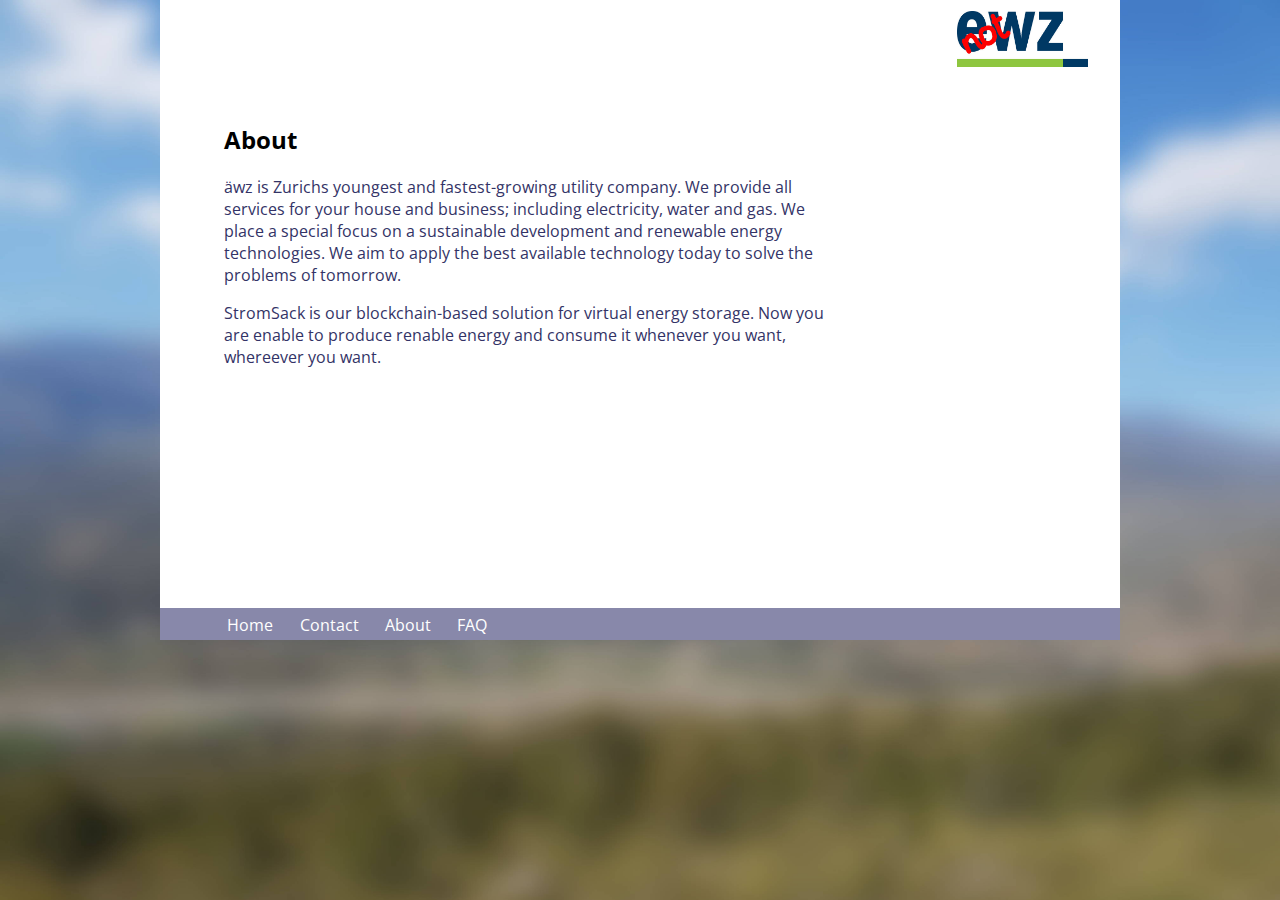
<file: about.html>
<!doctype html>

<html>

<meta charset="utf-8" />

<title>STROMSACK - About</title>

<meta name="description" content="description" />
<meta name="author" content="author" />
<meta name="keywords" content="" />
<meta name="viewport" content="width=device-width, initial-scale=1.0">

<link href="css/style.css" type="text/css" rel="stylesheet" />
<script src="jquery-3.2.1.js" type="text/javascript"></script>
<script src="js/script.js"></script>

<!--[if IE]>
  <script src="http://html5shiv.googlecode.com/svn/trunk/html5.js"></script>
<![endif]-->

<body>
	<div id='container'>
	<header>
	
	<p id="logo"><img src="img/StromSackblue.svg" id="logoblue">STROMSACK</p>
	
	<a href="index.html"><img src="img/notewz.jpg" id="ewz" /></a>
	
	</header>
	
	
	<main>
	
	
	
	<h2>About</h2>
	<p>äwz is Zurichs youngest and fastest-growing utility company. We provide all services for your house and business; including electricity, water and gas. We place a special focus on a sustainable development and renewable energy technologies. We aim to apply the best available technology today to solve the problems of tomorrow.</p>
	<p>StromSack is our blockchain-based solution for virtual energy storage. Now you are enable to produce renable energy and consume it whenever you want, whereever you want.</p>
	
	</main>
	
	<footer>
		<a href="index.html">Home</a> <a href="contact.html">Contact</a> <a>About</a> <a href="faq.html">FAQ</a>
	</footer>
	</div>
</body>



</html>
</file>
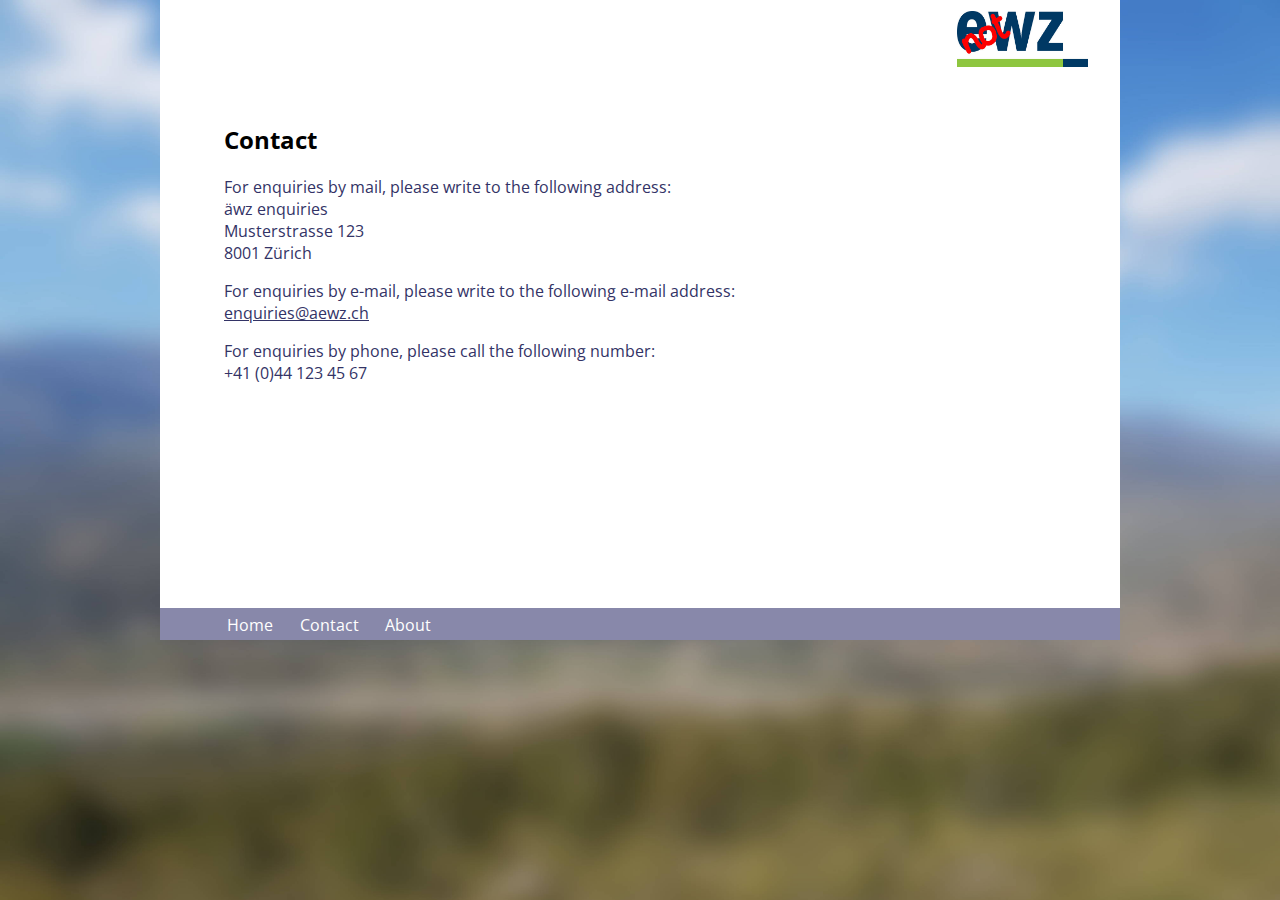
<file: contact.html>
<!doctype html>

<html>

<meta charset="utf-8" />

<title>STROMSACK - Contact</title>

<meta name="description" content="description" />
<meta name="author" content="author" />
<meta name="keywords" content="" />
<meta name="viewport" content="width=device-width, initial-scale=1.0">

<link href="css/style.css" type="text/css" rel="stylesheet" />
<script src="jquery-3.2.1.js" type="text/javascript"></script>
<script src="js/script.js"></script>

<!--[if IE]>
  <script src="http://html5shiv.googlecode.com/svn/trunk/html5.js"></script>
<![endif]-->

<body>
	<div id='container'>
	<header>
	
	<p id="logo">STROMSACK</p>
	
	<a href="index.html"><img src="img/notewz.jpg" id="ewz" /></a>
	
	</header>
	
	
	<main>
	
	
	
	<h2>Contact</h2>
	
	<p>For enquiries by mail, please write to the following address:<br>  	
	äwz enquiries<br>
	Musterstrasse 123<br>
	8001 Zürich<br> </p>
  
	<p>For enquiries by e-mail, please write to the following e-mail address:<br>		
	<a href="mailto:enquiries@aewz.ch">enquiries@aewz.ch</a></p>
  
	<p>For enquiries by phone, please call the following number:<br>
	+41 (0)44 123 45 67</p>
	
	</main>
	
	<footer>
		<a href="index.html">Home</a> <a>Contact</a> <a>About</a>
	</footer>
	</div>
</body>



</html>
</file>
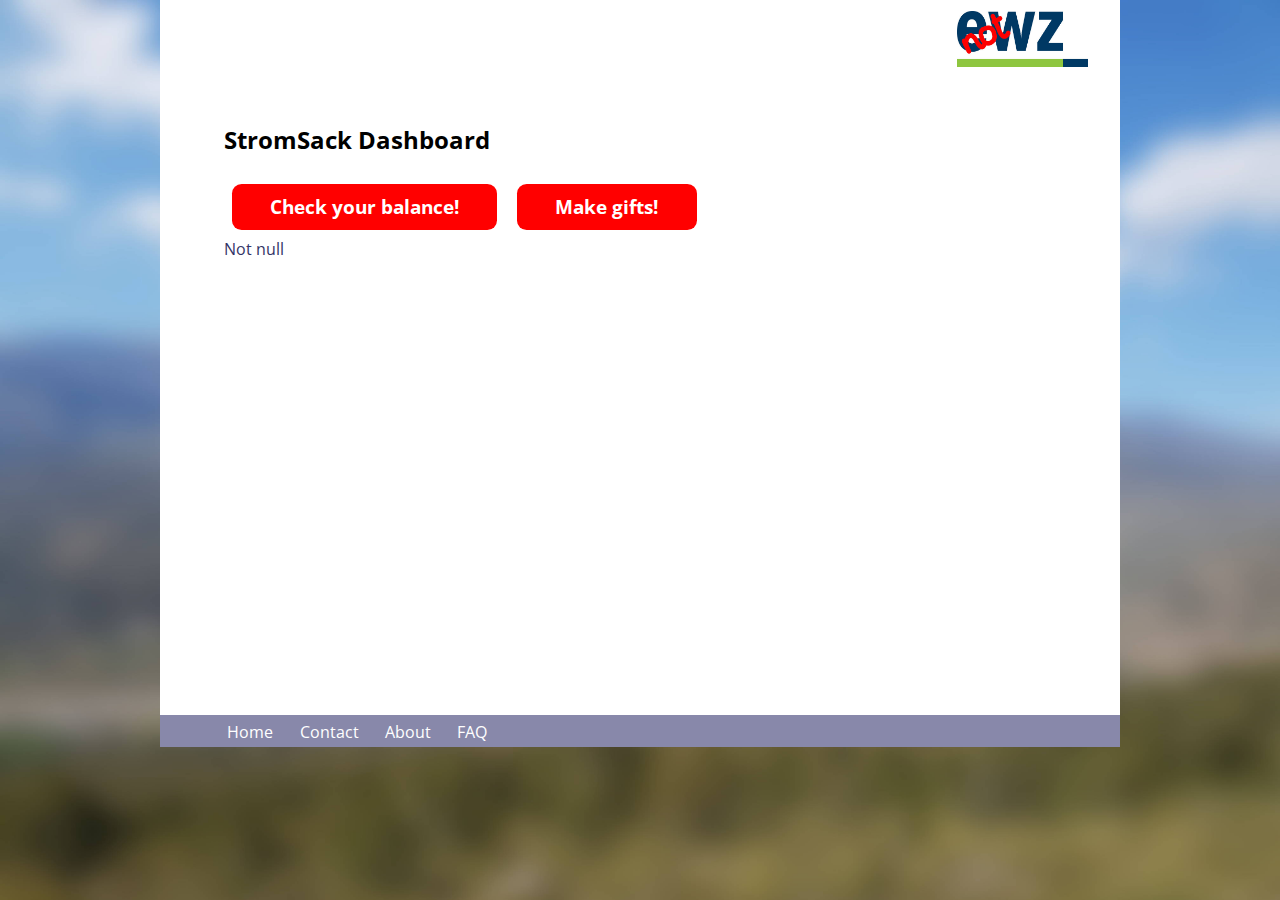
<file: dashboard.html>
<!doctype html>

<html>

<meta charset="utf-8" />

<title>STROMSACK - dashboard</title>

<meta name="description" content="description" />
<meta name="author" content="author" />
<meta name="keywords" content="" />
<meta name="viewport" content="width=device-width, initial-scale=1.0">

<link href="css/style.css" type="text/css" rel="stylesheet" />
<script src="jquery-3.2.1.js" type="text/javascript"></script>
<script src="js/script.js"></script>

<!--[if IE]>
  <script src="http://html5shiv.googlecode.com/svn/trunk/html5.js"></script>
<![endif]-->

<body>
	<div id='container'>
	<header>
	
	<p id="logo"><img src="img/StromSackblue.svg" id="logoblue">STROMSACK</p>	
	
	<a href="index.html"><img src="img/notewz.jpg" id="ewz" /></a>
	
	</header>
	
	
	<main>
	
	
	<h2>StromSack Dashboard</h2>
	
	<a href="financials.html" class="button">Check your balance!</a>	 <a href="sendcoins.html" class="button">Make gifts!</a> 
	
  	<!-- Put content below here -->
	
	<script src="https://code.highcharts.com/highcharts.js"></script>
<script src="https://code.highcharts.com/modules/exporting.js"></script>

	<div id="contentBalance">Not null</div>
	<br>
	<br>

	

		
<div id="containerchart" style="min-width: 310px; height: 400px; margin: 0 auto"></div>

<!-- Part 1, Sandro's Graph--> 
<!-- Part 2, Area Graph--> 
<!-- Part 3, Coin Graph--> 

  <script>




Highcharts.chart('containerchart', {
    chart: {
        type: 'area'
    },
    title: {
        text: 'Production and Consumption Curves for Household PV'
    },
    subtitle: {
        text: 'Non-overlapping yellow region is coinable. Modified from real PV data.'
    },
    xAxis: {
        allowDecimals: false,
        labels: {
            formatter: function () {
                return "Now" + this.value + " hrs";
            }
        }
    },
    yAxis: {
        title: {
            text: 'Energy (kWh)'
        },
        labels: {
            formatter: function () {
                return this.value ;
            }
        }
    },
    tooltip: {
        pointFormat: 'Energy {series.name} Units: <b>{point.y:,.0f}</b><br/>Time is: now - {point.x} hours'
    },
    plotOptions: {
        area: {
            pointStart: -24,
            marker: {
                enabled: false,
                symbol: 'circle',
                radius: 2,
                states: {
                    hover: {
                        enabled: true
                    }
                }
            }
        }
    },
    series: [{
        name: 'Consumption',
        data: [0.77 , 1.218, 1.906, 0.634, 0.752, 0.756, 1.068, 0.616, 0.538,
      0.634, 0.576, 2.072, 0.68 , 0.596, 0.542, 0.482, 0.508, 0.49 ,
      0.45 , 0.48 , 0.352, 0.38 , 0.408, 0.442, 0.932], 
       color: '#FF0000'

    }, {
        name: 'Production',
        data: [2.232e+00, 3.394e+00, 3.733e+00, 3.795e+00, 3.477e+00, 2.727e+00,
      1.618e+00, 1.460e-01, 1.000e-03, 0.000e+00, 0.000e+00, 0.000e+00,
      0.000e+00, 0.000e+00, 0.000e+00, 0.000e+00, 0.000e+00, 0.000e+00,
      0.000e+00, 0.000e+00, 0.000e+00, 0.000e+00, 5.900e-02, 2.390e-01,
      4.270e-01], 
        color: '#F5EFAE'

    }]
});
  </script>
		
		
	<!-- End content -->
	
	
	</main>
	
	<footer>
		<a href="index.html">Home</a> <a href="contact.html">Contact</a> <a href="about.html">About</a> <a href="faq.html">FAQ</a>
	</footer>
	</div>
</body>



</html>
</file>
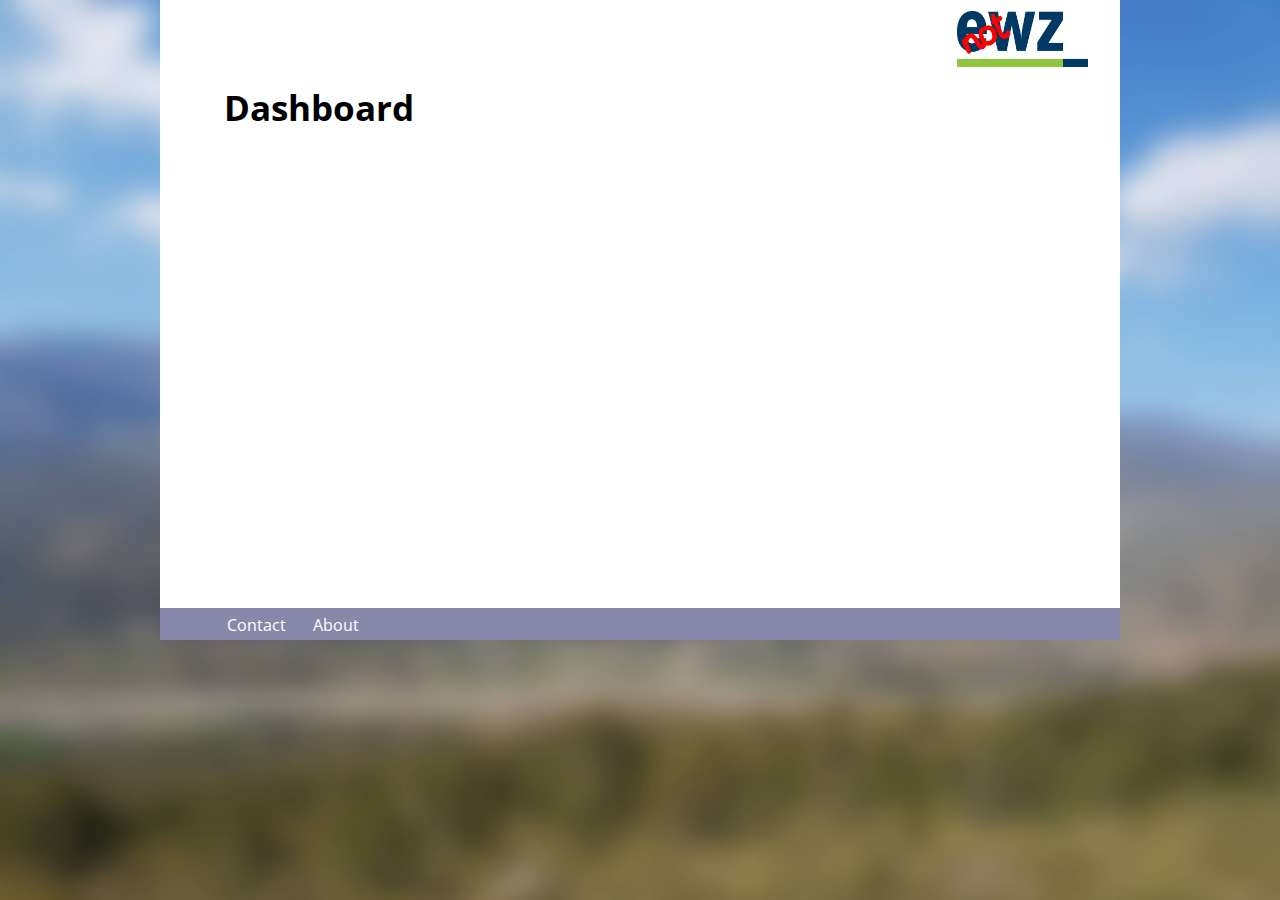
<file: dashboard2.html>
<!doctype html>

<html>

<meta charset="utf-8" />

<title>#HomeEnergy - dashboard</title>

<meta name="description" content="description" />
<meta name="author" content="author" />
<meta name="keywords" content="" />
<meta name="viewport" content="width=device-width, initial-scale=1.0">

<link href="css/style.css" type="text/css" rel="stylesheet" />
<script src="jquery-3.2.1.js" type="text/javascript"></script>
<script src="js/script.js"></script>

<!--[if IE]>
  <script src="http://html5shiv.googlecode.com/svn/trunk/html5.js"></script>
<![endif]-->

<body>
	<div id='container'>
	<header>
	
	<a href="index.html"><img src="img/notewz.jpg" id="ewz" /></a>
	
	</header>
	
	
	<main>
	
	
	<h1>Dashboard</h1>
	
  	<!-- Put content below here -->
	
	
	
	
	</main>
	
	<footer>
		<a>Contact</a> <a>About</a>
	</footer>
	</div>
</body>



</html>
</file>
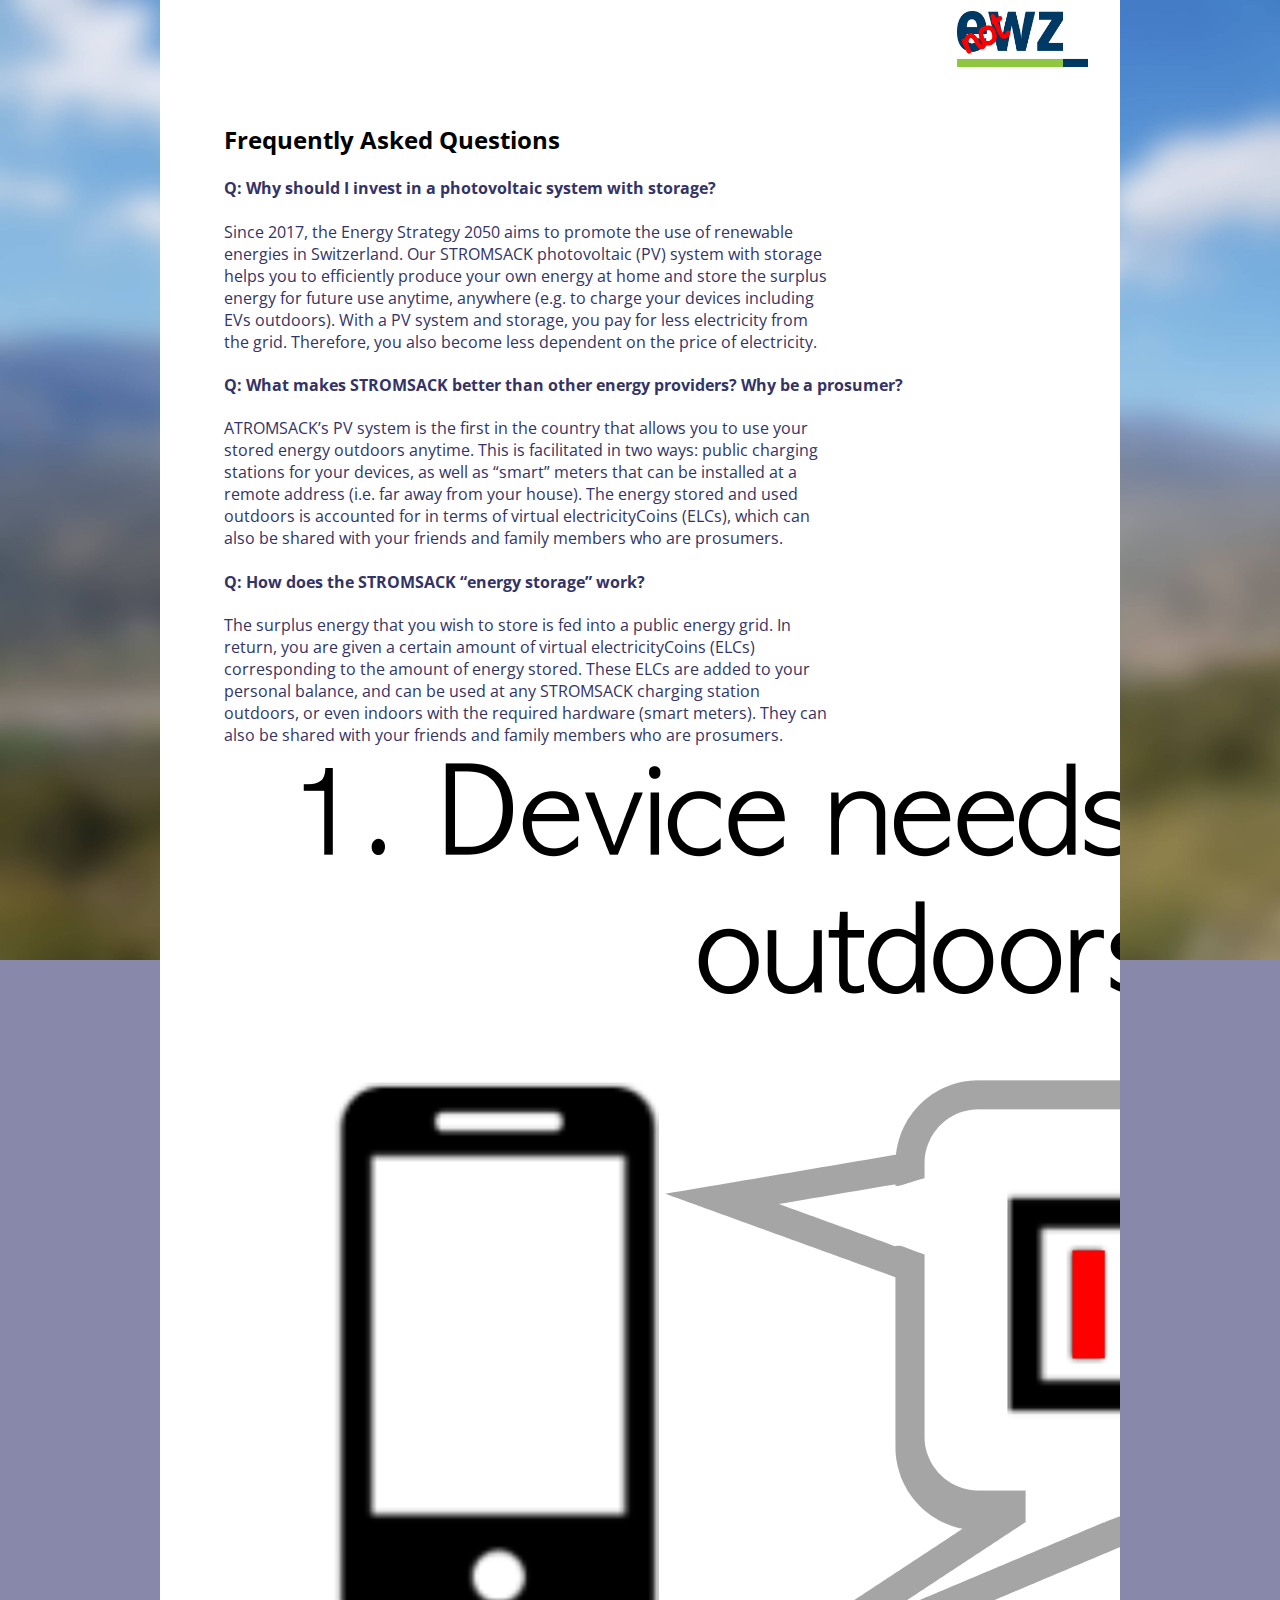
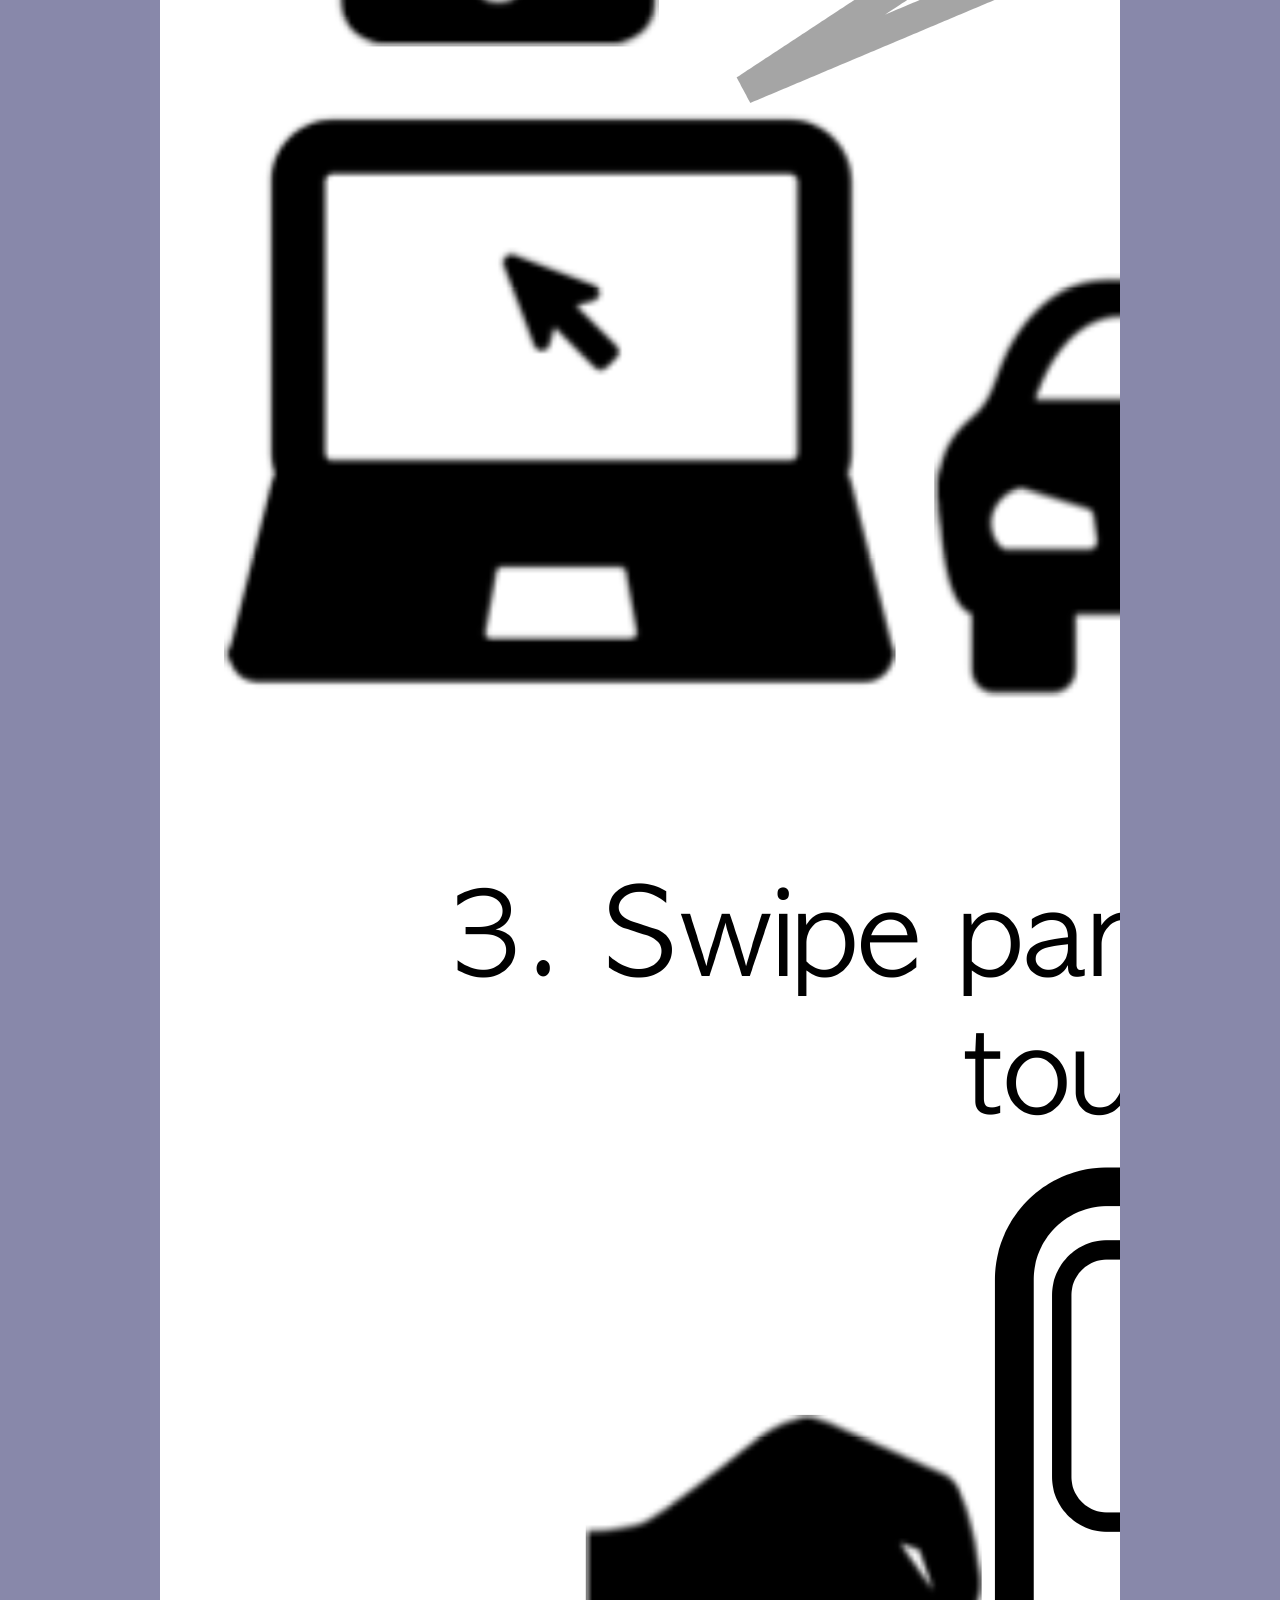
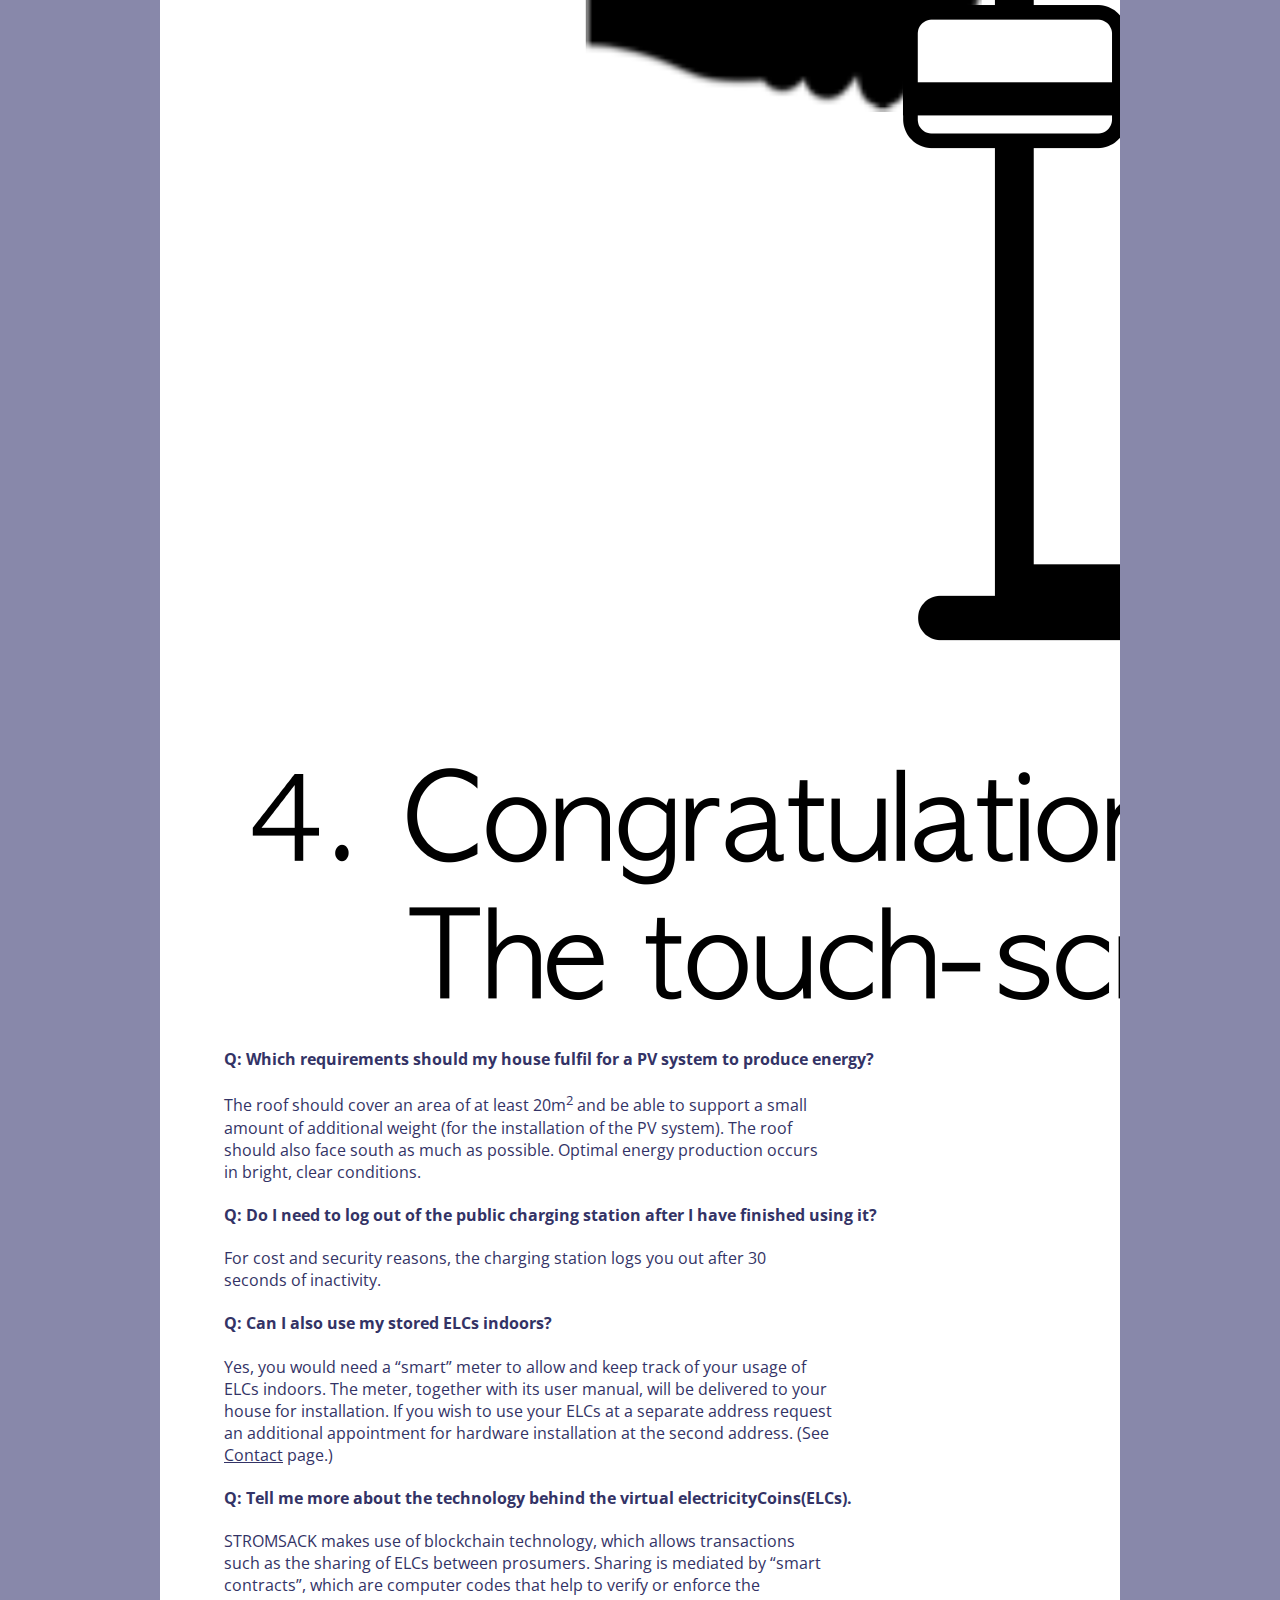
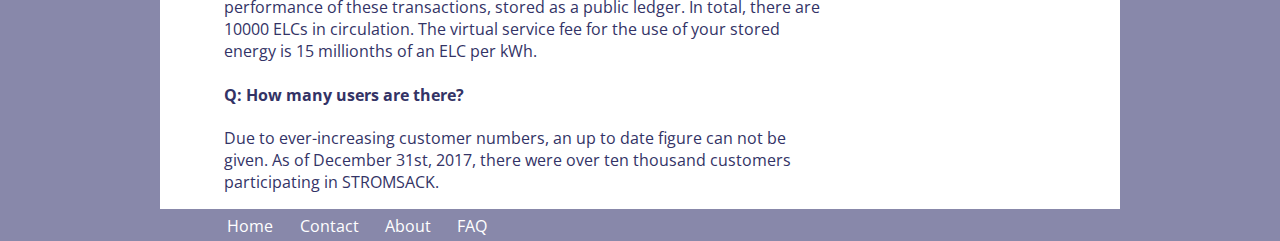
<file: faq.html>
<!doctype html>

<html>

<meta charset="utf-8" />

<title>STROMSACK - FAQ</title>

<meta name="description" content="description" />
<meta name="author" content="author" />
<meta name="keywords" content="" />
<meta name="viewport" content="width=device-width, initial-scale=1.0">

<link href="css/style.css" type="text/css" rel="stylesheet" />
<script src="jquery-3.2.1.js" type="text/javascript"></script>
<script src="js/script.js"></script>

<!--[if IE]>
  <script src="http://html5shiv.googlecode.com/svn/trunk/html5.js"></script>
<![endif]-->

<body>
	<div id='container'>
	<header>
	
	<p id="logo"><img src="img/StromSackblue.svg" id="logoblue">STROMSACK</p>
	
	<a href="index.html"><img src="img/notewz.jpg" id="ewz" /></a>
	
	</header>
	
	
	<main>
	
	
	
	<h2>Frequently Asked Questions</h2>
	<h4>Q: Why should I invest in a photovoltaic system with storage?</h4>
	<p>Since 2017, the Energy Strategy 2050 aims to promote the use of renewable energies in Switzerland. Our STROMSACK photovoltaic (PV) system with storage helps you to efficiently produce your own energy at home and store the surplus energy for future use anytime, anywhere (e.g. to charge your devices including EVs outdoors). With a PV system and storage, you pay for less electricity from the grid. Therefore, you also become less dependent on the price of electricity.</p>

	<h4>Q: What makes STROMSACK better than other energy providers? Why be a prosumer?</h4>
	<p>ATROMSACK’s PV system is the first in the country that allows you to use your stored energy outdoors anytime. This is facilitated in two ways: public charging stations for your devices, as well as “smart” meters that can be installed at a remote address (i.e. far away from your house). The energy stored and used outdoors is accounted for in terms of virtual electricityCoins (ELCs), which can also be shared with your friends and family members who are prosumers.</p>

	<h4>Q: How does the STROMSACK “energy storage” work?</h4>
	<p>The surplus energy that you wish to store is fed into a public energy grid. In return, you are given a certain amount of virtual electricityCoins (ELCs) corresponding to the amount of energy stored. These ELCs are added to your personal balance, and can be used at any STROMSACK charging station outdoors, or even indoors with the required hardware (smart meters). They can also be shared with your friends and family members who are prosumers.</p>
	<p><img src="img/Payments.png"></p>
		
	<h4>Q: Which requirements should my house fulfil for a PV system to produce energy?</h4>
	<p>The roof should cover an area of at least 20m<sup>2</sup> and be able to support a small amount of additional weight (for the installation of the PV system). The roof should also face south as much as possible. Optimal energy production occurs in bright, clear conditions.</p>

	<h4>Q: Do I need to log out of the public charging station after I have finished using it?</h4>
	<p>For cost and security reasons, the charging station logs you out after 30 seconds of inactivity.</p>

	<h4>Q: Can I also use my stored ELCs indoors?</h4>
	<p>Yes, you would need a “smart” meter to allow and keep track of your usage of ELCs indoors. The meter, together with its user manual, will be delivered to your house for installation. If you wish to use your ELCs at a separate address request an additional appointment for hardware installation at the second address. (See <a href="contact.html">Contact</a> page.)</p>

	<h4>Q: Tell me more about the technology behind the virtual electricityCoins(ELCs).</h4>
	<p>STROMSACK makes use of blockchain technology, which allows transactions such as the sharing of ELCs between prosumers. Sharing is mediated by “smart contracts”, which are computer codes that help to verify or enforce the performance of these transactions, stored as a public ledger. In total, there are 10000 ELCs in circulation. The virtual service fee for the use of your stored energy is 15 millionths of an ELC per kWh.</p>

	<h4>Q: How many users are there?</h4>
	<p>Due to ever-increasing customer numbers, an up to date figure can not be given. As of December 31st, 2017, there were over ten thousand customers participating in STROMSACK.</p>
	
	</main>
	
	<footer>
		<a href="index.html">Home</a> <a href="contact.html">Contact</a> <a href="about.html">About</a> <a>FAQ</a>
	</footer>
	</div>
</body>



</html>
</file>
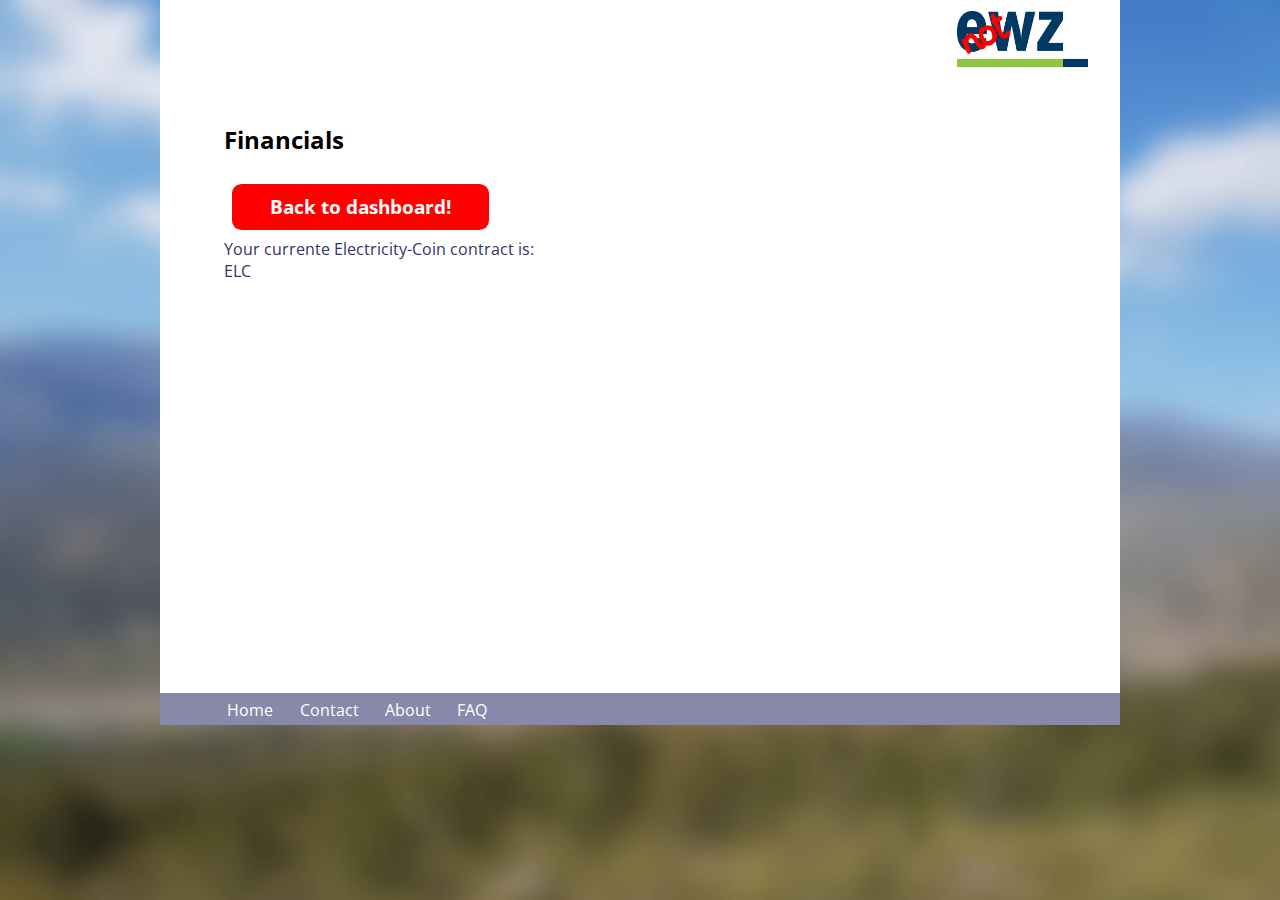
<file: financials.html>
<!doctype html>

<html>

<meta charset="utf-8" />

<title>STROMSACK - Financials</title>

<meta name="description" content="description" />
<meta name="author" content="author" />
<meta name="keywords" content="" />
<meta name="viewport" content="width=device-width, initial-scale=1.0">

<link href="css/style.css" type="text/css" rel="stylesheet" />
<script src="jquery-3.2.1.js" type="text/javascript"></script>
<script src="js/script.js"></script>

<!--[if IE]>
  <script src="http://html5shiv.googlecode.com/svn/trunk/html5.js"></script>
<![endif]-->

<body>
	<div id='container'>
	<header>
	
	<p id="logo"><img src="img/StromSackblue.svg" id="logoblue">STROMSACK</p>
	
	<img src="img/notewz.jpg" id="ewz" />
	
	</header>
	
	
	<main>
	
	<h2>Financials</h2>
	
	<a href="dashboard.html" class="button">Back to dashboard!</a>
	
	<div> Your currente Electricity-Coin contract is: <div id="balanceVal"></div> ELC</div>
	
	<script src="https://code.highcharts.com/highcharts.js"></script>
<script src="https://code.highcharts.com/modules/exporting.js"></script>

<div id="containergraph" style="min-width: 310px; height: 400px; margin: 0 auto"></div>

<!-- Part 1, Sandro's Graph--> 
<!-- Part 2, Area Graph--> 
<!-- Part 3, Coin Graph--> 

  <script>
	var latestBalance = setTimeout([20010,30120,1500,14070, parseInt(document.getElementById("balanceVal").innerHTML)], 2000);
	  
Highcharts.chart('containergraph', {
    chart: {
        type: 'column'
    },
    title: {
        text: 'ELC Balance by Date'
    },
    xAxis: {
        categories: [
        "Feb 11",
        "Feb 12",
        "Feb 13",
        "Feb 14",
	"Feb 15"
        ],
        crosshair: true
    },
    yAxis: {
        min: 0,
        title: {
            text: 'ELC Balance'
        }
    },
    tooltip: {
        headerFormat: '<span style="font-size:10px">{point.key}</span><table>',
        pointFormat: '<tr><td style="color:{series.color};padding:0">{series.name}: </td>' +
            '<td style="padding:0"><b>{point.y:.1f} mm</b></td></tr>',
        footerFormat: '</table>',
        shared: true,
        useHTML: true
    },
    plotOptions: {
        column: {
            pointPadding: 0.2,
            borderWidth: 0
        }
    },
    series: [ {
        name: 'Balance',
        data: latestBalance, 
        color: '#76DA35'
    }]
});
  </script>
		<script src="custom.js"></script>
	
	</main>
	
	<footer>
		<a href="index.html">Home</a> <a href="contact.html">Contact</a> <a href="about.html">About</a> <a href="faq.html">FAQ</a>
	</footer>
	</div>
</body>



</html>
</file>
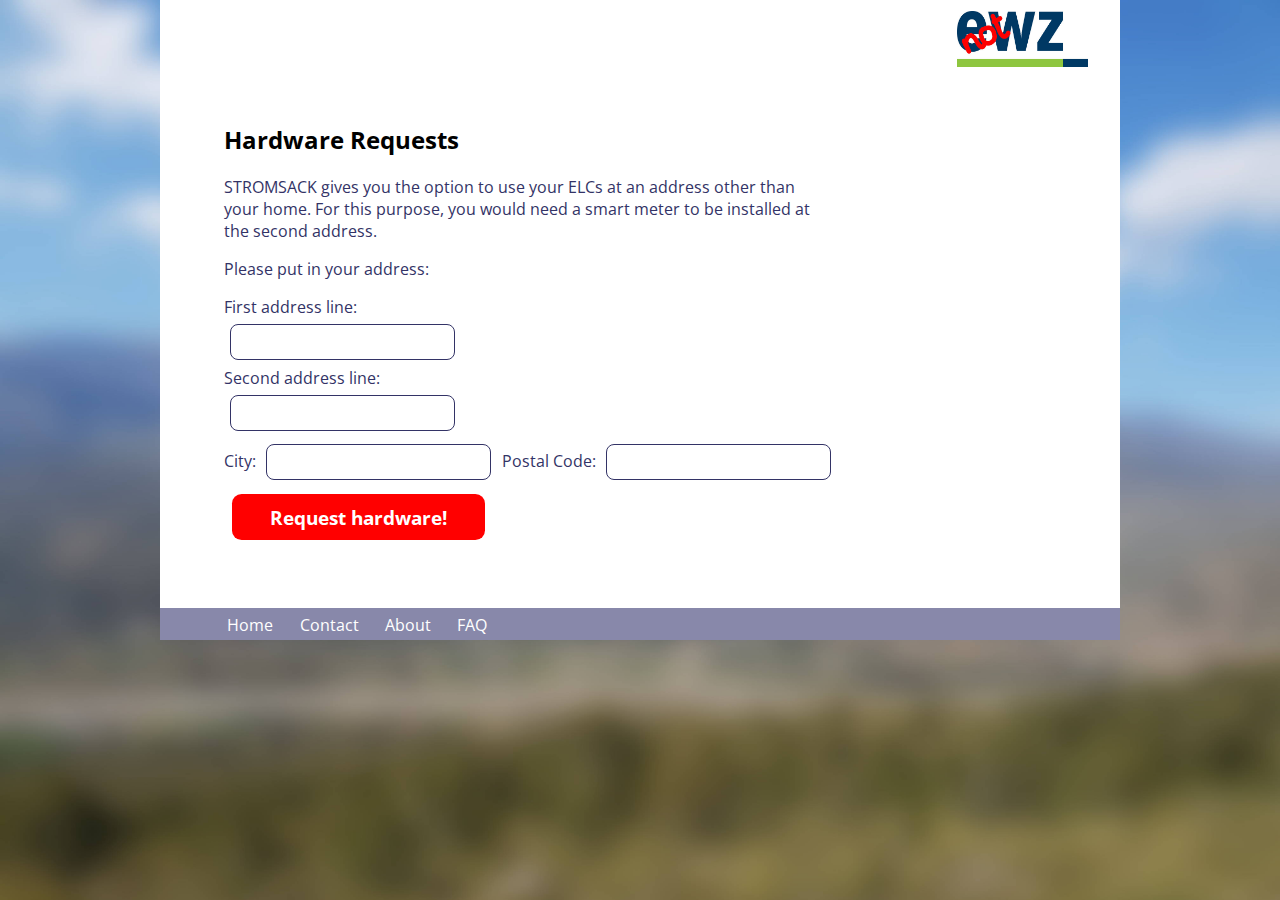
<file: hardware.html>
<!doctype html>

<html>

<meta charset="utf-8" />

<title>STROMSACK - Hardware Requests</title>

<meta name="description" content="description" />
<meta name="author" content="author" />
<meta name="keywords" content="" />
<meta name="viewport" content="width=device-width, initial-scale=1.0">

<link href="css/style.css" type="text/css" rel="stylesheet" />
<script src="jquery-3.2.1.js" type="text/javascript"></script>
<script src="js/script.js"></script>

<!--[if IE]>
  <script src="http://html5shiv.googlecode.com/svn/trunk/html5.js"></script>
<![endif]-->

<body>
	<div id='container'>
	<header>
	
	<p id="logo"><img src="img/StromSackblue.svg" id="logoblue">STROMSACK</p>
	
	<a href="index.html"><img src="img/notewz.jpg" id="ewz" /></a>
	
	</header>
	
	
	<main>
	
	
	
	<h2>Hardware Requests</h2>
	
	<p>STROMSACK gives you the option to use your ELCs at an address other than your home.
  For this purpose, you would need a smart meter to be installed at the second address.</p> 
  
  <p>Please put in your address:</p>
  <form>
  First address line:<br>
  <input type="text" name="addline1"><br>
  Second address line:<br>
  <input type="text" name="addline2"><br>
  City: <input type="text" name="city"> Postal Code: <input type="text" name="city"><br>
  <a class="button">Request hardware!</a>
  </form>
	
	</main>
	
	<footer>
		<a href="index.html">Home</a> <a href="contact.html">Contact</a> <a href="about.html">About</a> <a href="faq.html">FAQ</a>
	</footer>
	</div>
</body>



</html>
</file>
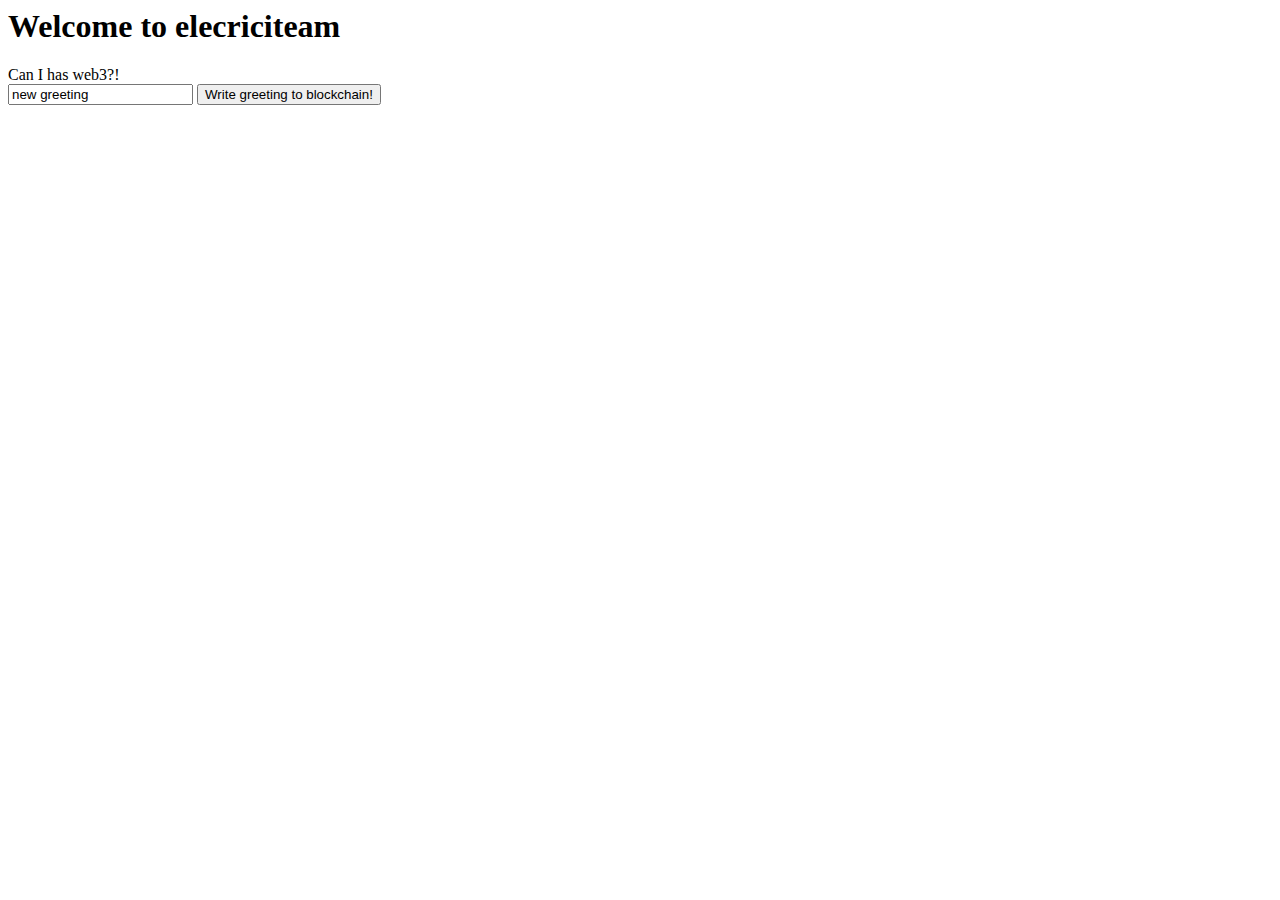
<file: indexold.html>
<html>
    <head>
        <title>web3 test</title>
        <script src="jquery-3.2.1.js"></script>
    </head>
    <body>
        <h1> Welcome to elecriciteam </h1>
        <div id="content">Can I has web3?!</div>
        <form id="my-form">
            <input type="text" name="greeting" id="greeting" value="new greeting" />
            <button type="submit">Write greeting to blockchain!</button>
        </form>
        <script src="custom.js"></script>
    </body>
</html>
</file>
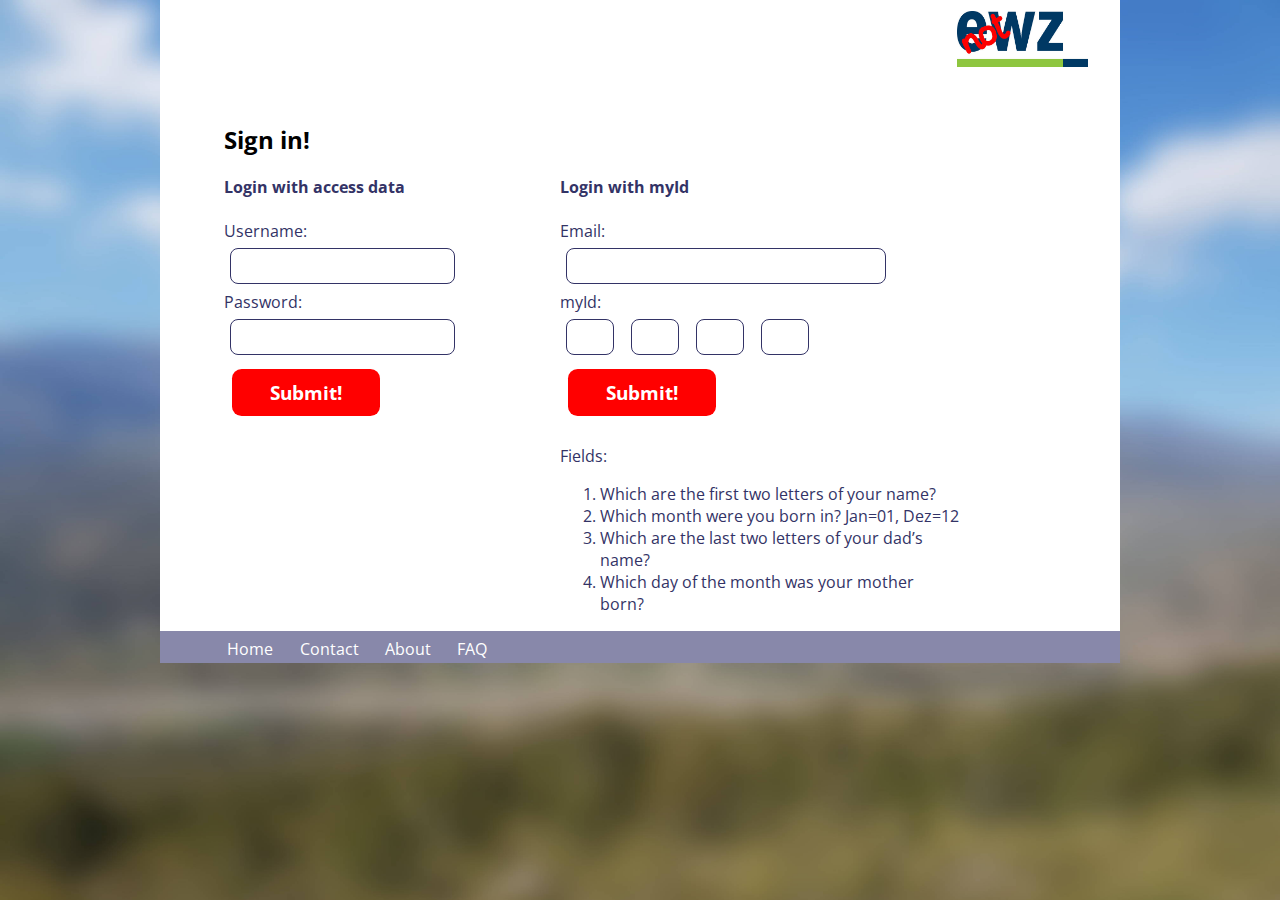
<file: login.html>
<!doctype html>

<html>

<meta charset="utf-8" />

<title>STROMSACK - Sign in</title>

<meta name="description" content="description" />
<meta name="author" content="author" />
<meta name="keywords" content="" />
<meta name="viewport" content="width=device-width, initial-scale=1.0">

<link href="css/style.css" type="text/css" rel="stylesheet" />
<script src="jquery-3.2.1.js" type="text/javascript"></script>
<script src="js/script.js"></script>

<!--[if IE]>
  <script src="http://html5shiv.googlecode.com/svn/trunk/html5.js"></script>
<![endif]-->

<body>
	<div id='container'>
	<header>
	
	<p id="logo">STROMSACK</p>
	
	<a href="index.html"><img src="img/notewz.jpg" id="ewz" /></a>
	
	</header>
	
	
	<main>
	
	
	
	<h2>Sign in!</h2>
	
	<div id="signinleft">
	<b>Login with access data</b><br><br>
	<form>
	Username:<br>
	<input type="text" name="username"></input><br>
	Password:<br>
	<input type="password" name="password"></input><br>
	<a class="button" href="dashboard.html" id="submit">Submit!</a>
	
	</form>
	
	</div>
	
	<div id="signinright">
	<b>Login with myId</b><br><br>
	Email: <br>
	<input type="text" name="email" id="emailtext"></input><br>
	myId: <br>
	<input type="text" name="id1" class="idtext"></input>
	<input type="text" name="id2" class="idtext"></input>
	<input type="text" name="id3" class="idtext"></input>
	<input type="text" name="id4" class="idtext"></input><br>
	<a class="button" href="dashboard.html">Submit!</a><br><br>
	Fields: <br>
	<ol>
		<li>Which are the first two letters of your name?</li>
		<li>Which month were you born in? Jan=01, Dez=12</li>
		<li>Which are the last two letters of your dad’s name?</li>
		<li>Which day of the month was your mother born?</li>
	</ol>
	</div>
  
	
	</main>
	
	<footer>
		<a href="index.html">Home</a> <a>Contact</a> <a>About</a> <a href="faq.html">FAQ</a>
	</footer>
	</div>
</body>



</html>
</file>
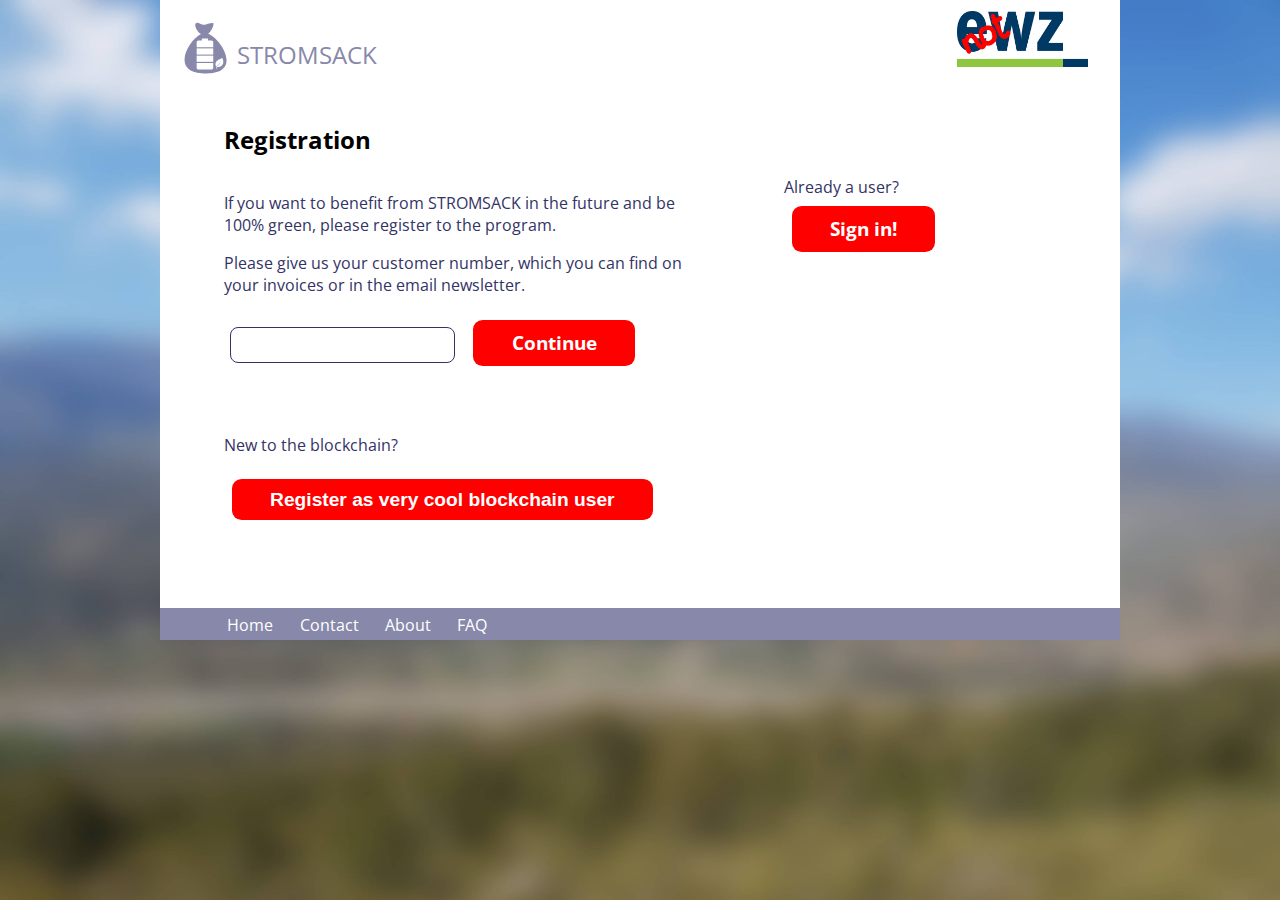
<file: register.html>
<!doctype html>

<html>

<meta charset="utf-8" />

<title>STROMSACK - Registration</title>

<meta name="description" content="description" />
<meta name="author" content="author" />
<meta name="keywords" content="" />
<meta name="viewport" content="width=device-width, initial-scale=1.0">

<link href="css/style.css" type="text/css" rel="stylesheet" />
<script src="jquery-3.2.1.js" type="text/javascript"></script>


<!--[if IE]>
  <script src="http://html5shiv.googlecode.com/svn/trunk/html5.js"></script>
<![endif]-->

<body>
	<div id='container'>
	<header>
	
	<p id="logo"><img src="img/StromSackblue.svg" id="logoblue">STROMSACK</p>
	
	<a href="index.html"><img src="img/notewz.jpg" id="ewz" /></a>
	
	</header>
	
	
	<main>
	
	<h2>Registration</h2>
	
	<div id="page1">
	
	
	<div id="page1left">
	<form>
	<p>
	If you want to benefit from STROMSACK in the future and be 100% green, please register to the program.
	</p>
	<p>Please give us your customer number, which you can find on your invoices or in the email newsletter.</p>
	<input type="text" name="customernumber" id="customernumber">
	<a class="button" id="continue">Continue</a>
	</form>
	<p id="noerror">It seems like we did not find you in our database. Please double check your customer number. If problems still occur, please contact the customer service.</p>
	</div>
	
	<div id="page1right">
	Already a user?<br>
	<a href="login.html" class="button" id="singinbutton">Sign in!</a>
	</div>
	
	<div class="clear">
	<br>
	<br>
	</div>
	
	<form id="registerPubKey">
	<p>New to the blockchain?</p>
        <button type="submit">Register as very cool blockchain user</button>
        </form>
	
	</div>
	
	<div id="page2">
	<form>
	
	Are you already a prosumer? <input type="checkbox" name="alreadyprosumer" value="" id="proscheck">
	<a class="button" id="continue2">Continue</a>
	</form>
	<p id="noprosumer">It seems that you don’t have a photovoltaic system deployed yet. In order to flexibly use your own home-produced energy, you need to produce energy first. Please check our option for pimping up your house and getting started.</p>
	</div>
	
	<div id="page3">
		<p>If you join the program, we will come to your house and install the required hardware.</p>
		<form>
		I want to join the program! <input type="checkbox" name="wantjoin" value="" id="joincheck">
		<p>Please choose an available installation date:</p>
		<input type="date" name="installationdate" id="installationdate">
		<a class="button" id="continue3">Continue</a>
		<p id="nojoin">Check the box if you want to join!</p>
		<p id="nodate">Please insert a date</p>
		</form>
	</div>
		
	<div id="page4">
		<p>You are almost done!</p>
		<p>For accessing the web app, you need a user account. Let’s set this one up:</p>
		<form>
		Username:<br>
		<input type="text" name="username"><br>
		Password:<br>
		<input type="password" name="choosepw"><br>
		Confirm Password:<br>
		<input type="password" name="confirmpw"><br>
		<br>
		<p>Many people have problems remembering their passwords. For that case, you can also login with  myID,
		which we will now set together:</p>
		Which are the first two letters of your name? <input type="text" name="id1" class="idtext"><br>
		Which month were you born in? Jan=01, Dez=12 <input type="text" name="id2" class="idtext"><br>
		Which are the last two letters of your dad’s name?<input type="text" name="id3" class="idtext"><br>
		Which day of the month was your mother born?<input type="text" name="id4" class="idtext"><br>
		<br>
		<a class="button" id="continue4">Continue</a>
		</form>
	</div>
  	
	<div id="page5"><p>Congratulations!</p>

	<p>You are now registered for the program. </p>

	<p>Our friendly äwz employee will visit you at the stated time and install the smart meters.</p>
	
	<a class="button" id="downloadics">Download .ics-File</a>
	
	</div>
	
	
	<div class="clear"></div>
	
	<div id="content"></div>
		
	</main>
	
	<footer>
		<a href="index.html">Home</a> <a href="contact.html">Contact</a> <a>About</a> <a href="faq.html">FAQ</a>
	</footer>
	</div>
	
	<script>
$(document).ready(function(){
	/*set minimum date to today*/
    	var date = new Date();

    	var day = date.getDate();
    	var month = date.getMonth() + 1;
    	var year = date.getFullYear();

    	if (month < 10) month = "0" + month;
    	if (day < 10) day = "0" + day;

    	var today = year + "-" + month + "-" + day;       
    	$("#installationdate").attr("min", today);
	
	/*hide parts for later*/
	$("#noerror").hide();
	$("#noprosumer").hide();
	$("#nojoin").hide();
	$("#nodate").hide();
	$("#page2").hide();
	$("#page3").hide();
	$("#page4").hide();
	$("#page5").hide();
	
	/*events on continue*/
	$("#continue").click(function(){
		if (document.getElementById("customernumber").value != 0) {
			if (document.getElementById("customernumber").value == 1) {
				$("#page1").slideUp();
				$("#page2").slideDown();
			} else {
				$("#noerror").show();
			}
		}
	});
	
	$('#customernumber').keypress(function(event) {
   		if (event.keyCode == '13') {
       			event.preventDefault();
			$("#continue").click();
   		}
	});
	
	$("#continue2").click(function(){
		if (document.getElementById("proscheck").checked) {
			$("#page2").slideUp();
			$("#page3").slideDown();
		} else {
			$("#noprosumer").show();
		}
	});
	$("#continue3").click(function(){
		if (document.getElementById("joincheck").checked) {
			if (!document.getElementById("installationdate").value){
				$("#nodate").show();
			} else {
				$("#page3").slideUp();
				$("#page4").slideDown();
			}
		} else {
			$("#nojoin").show();
		}
	});
	$("#continue4").click(function(){
		$("#page4").slideUp();
		$("#page5").slideDown();
	});
});
</script>
<script src="custom.js"></script>
</body>



</html>
</file>
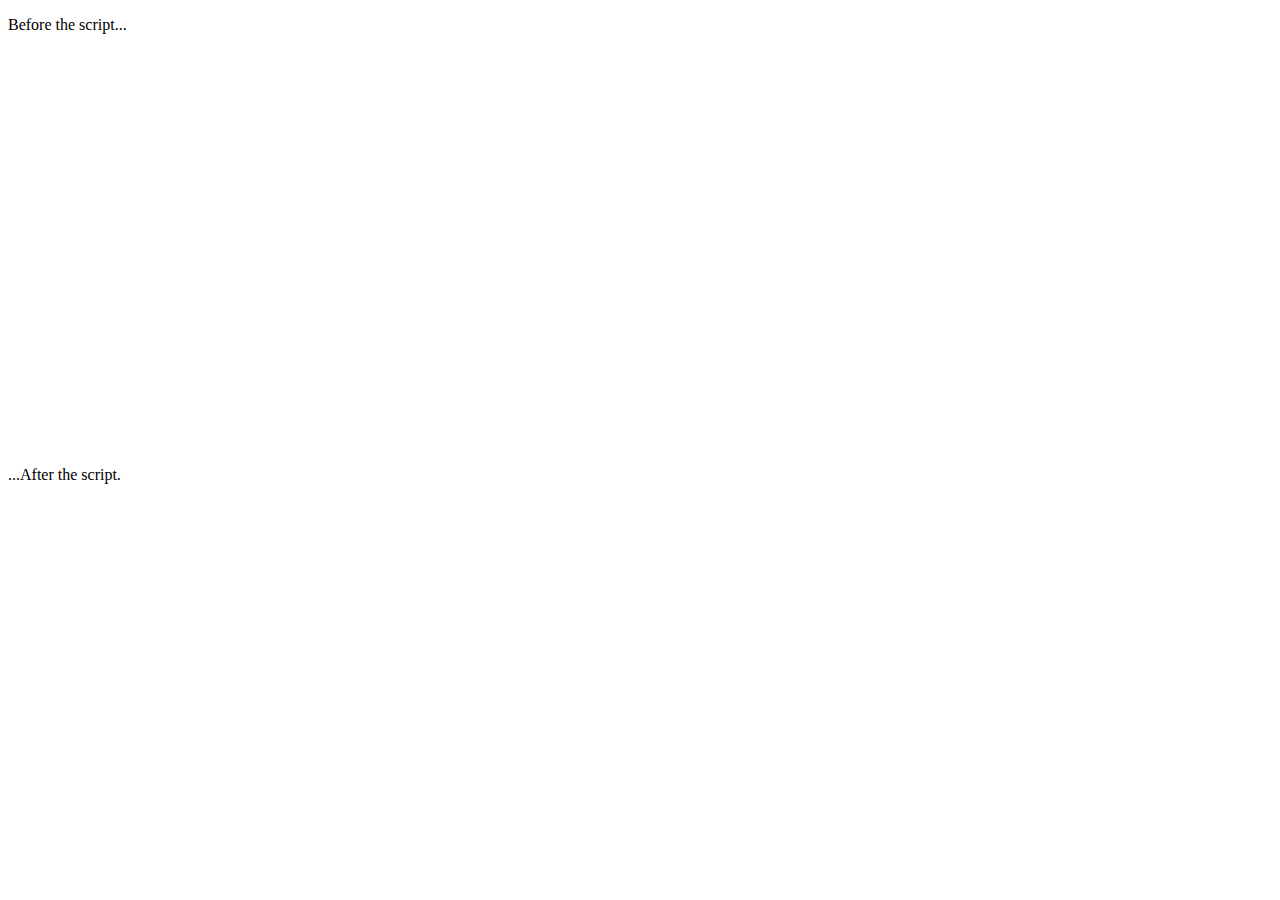
<file: secondGraph.html>
<!DOCTYPE HTML>
<html>

<body>

  <p>Before the script...</p>

<script src="https://code.highcharts.com/highcharts.js"></script>
<script src="https://code.highcharts.com/modules/exporting.js"></script>

<div id="container" style="min-width: 310px; height: 400px; margin: 0 auto"></div>

<!-- Part 1, Sandro's Graph--> 
<!-- Part 2, Area Graph--> 
<!-- Part 3, Coin Graph--> 

  <script>

Highcharts.chart('container', {
    chart: {
        type: 'column'
    },
    title: {
        text: 'ELC Balance by Date'
    },
    xAxis: {
        categories: [
        "Feb 1",
        "Feb 2",
        "Feb 3",
        "Feb 4"
        ],
        crosshair: true
    },
    yAxis: {
        min: 0,
        title: {
            text: 'ELC Balance'
        }
    },
    tooltip: {
        headerFormat: '<span style="font-size:10px">{point.key}</span><table>',
        pointFormat: '<tr><td style="color:{series.color};padding:0">{series.name}: </td>' +
            '<td style="padding:0"><b>{point.y:.1f} mm</b></td></tr>',
        footerFormat: '</table>',
        shared: true,
        useHTML: true
    },
    plotOptions: {
        column: {
            pointPadding: 0.2,
            borderWidth: 0
        }
    },
    series: [ {
        name: 'Balance',
        data: [10,20,15,7], 
        color: '#76DA35'

    }]
});
  </script>

  <p>...After the script.</p>

</body>

</html>
</file>
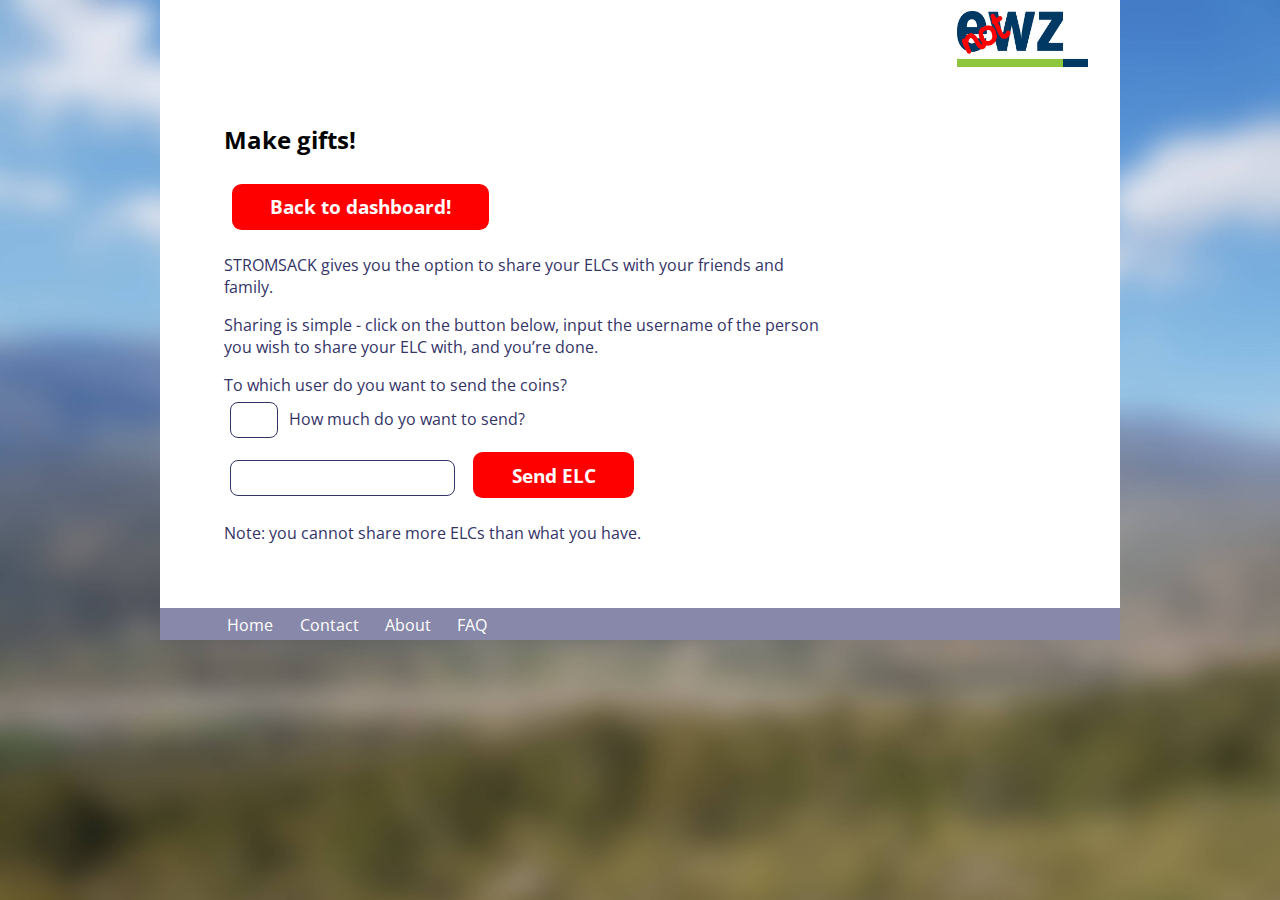
<file: sendcoins.html>
<!doctype html>

<html>

<meta charset="utf-8" />

<title>STROMSACK - Make gifts!</title>

<meta name="description" content="description" />
<meta name="author" content="author" />
<meta name="keywords" content="" />
<meta name="viewport" content="width=device-width, initial-scale=1.0">

<link href="css/style.css" type="text/css" rel="stylesheet" />
<script src="jquery-3.2.1.js" type="text/javascript"></script>
<script src="js/script.js"></script>

<!--[if IE]>
  <script src="http://html5shiv.googlecode.com/svn/trunk/html5.js"></script>
<![endif]-->

<body>
	<div id='container'>
	<header>
	
	<p id="logo"><img src="img/StromSackblue.svg" id="logoblue">STROMSACK</p>
	
	<a href="index.html"><img src="img/notewz.jpg" id="ewz" /></a>
	
	</header>
	
	
	<main>
	
	
	<h2>Make gifts!</h2>
	
	<a href="dashboard.html" class="button">Back to dashboard!</a>
		
	<p>STROMSACK gives you the option to share your ELCs with your friends and family.</p>

	<p>Sharing is simple - click on the button below, input the username of the person you wish to share your ELC with, and you’re done.</p>
	
	<form>
	To which user do you want to send the coins?<br>
	
	<input type="text" name="id1" class="idtext"></input>

	How much do yo want to send?<br>
	
	<input type="text" name="amount">
	
	<a class="button">Send ELC</a>
	
	</form>
	<p>Note: you cannot share more ELCs than what you have.</p>

	
	</main>
	
	<footer>
		<a href="index.html">Home</a> <a href="contact.html">Contact</a> <a href="about.html">About</a> <a href="faq.html">FAQ</a>
	</footer>
	</div>
</body>



</html>
</file>
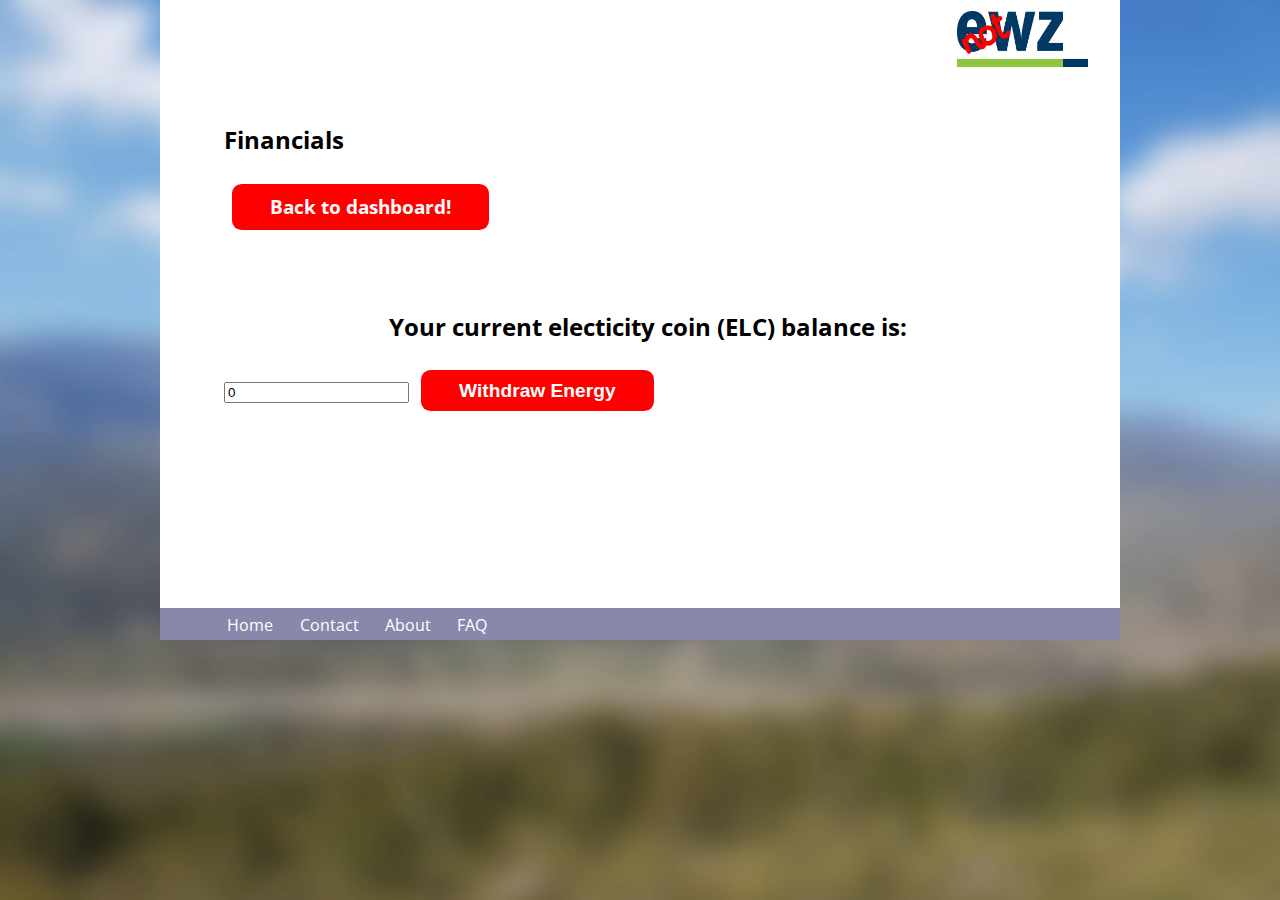
<file: settlement.html>
<!doctype html>

<html>

<meta charset="utf-8" />

<title>STROMSACK - Settlement</title>

<meta name="description" content="description" />
<meta name="author" content="author" />
<meta name="keywords" content="" />
<meta name="viewport" content="width=device-width, initial-scale=1.0">

<link href="css/style.css" type="text/css" rel="stylesheet" />
<script src="jquery-3.2.1.js" type="text/javascript"></script>
<script src="js/script.js"></script>

<!--[if IE]>
  <script src="http://html5shiv.googlecode.com/svn/trunk/html5.js"></script>
<![endif]-->

<body>
	<div id='container'>
	<header>
	
	<p id="logo"><img src="img/StromSackblue.svg" id="logoblue">STROMSACK</p>
	
	<img src="img/notewz.jpg" id="ewz" />
	
	</header>
	
	
	<main>
	
	<h2>Financials</h2>
	
	<a href="dashboard.html" class="button">Back to dashboard!</a>
	<center>
	<h2>Your current electicity coin (ELC) balance is: <br> <div id="balanceVal"></div>  </h2>
	</center>
	
   
  <form id="withdraw-form">
      <input type="number" name="withdrawal" id="withdrawal" value="0" min="0" step="1" />
      <button type="submit">Withdraw Energy</button>
  </form>
	
	<script src="https://code.highcharts.com/highcharts.js"></script>
<script src="https://code.highcharts.com/modules/exporting.js"></script>


  
		<script src="custom.js"></script>
	
	</main>
	
	<footer>
		<a href="index.html">Home</a> <a href="contact.html">Contact</a> <a href="about.html">About</a> <a href="faq.html">FAQ</a>
	</footer>
	</div>
</body>



</html>
</file>
<file: css/style.css>
@import url(http://fonts.googleapis.com/css?family=Open+Sans);

* {
    box-sizing: border-box;
}

/* Generall */

body {
	display: block;
	width: 100%;
	height: 100%;
	margin: auto;
	margin-top:0;
	margin-bottom:0;
	border: 0;
	padding: 0;
	font-family:  'Open Sans', sans-serif;
	background: #88a url("../img/backgroundsmall.jpg") no-repeat right top;
	background-size: 100%;
	background-attachment: fixed;
}

header {
	display: block;
	width: 100%;
	height: 3.2em;
}

footer {
	display: block;
	width: 60em;
	height: 2em;
	background-color: #88a;
	color: #fff;
	padding-left: 4em;
	padding-top: 0.2em;
	padding-bottom: 0.2em;
	clear: both;
	position: absolute;
	bottom: 0em;
}

#container {
	position: relative;
	display: block;
	width: 60em;
	background-color: #FFFFFF;
	margin-left: auto;
	margin-right: auto;
	border: 0;
	min-height: 40em;
	padding-bottom: 2em;
	overflow-x: hidden;
}

#ewz {
	width: 8.2em;
	margin: 0.7em;
	margin-right: 2em;
	float: right;
	
}

#logo {
	display: block;
	position: relative;
	font-size: 1.5em;
	margin: 0.5em 1em;
	color: #88a;
	float: left;
	padding: 0em;
}

#logoblue {
	width: 1.8em;
	display: inline-block;
	position: relative;
	margin-right: 0.4em;
	bottom: -0.4em;
}




main {
	display: block;
	position: relative;
	margin-top: 2em;
	margin-bottom: 0.7em;
	margin-left: 4em;
	margin-right: 3em;
	color: #336;
}

h1 {
	margin-left: 0em;
	margin-bottom: 1.2em;
	font-size: 2.2em;
	color: #000;
	display: block;
	position: relative;
}

h2 {
	margin-left: 0em;
	margin-top: 3em;
	font-size: 1.5em;
	color: #000;
}

p {
	margin-left: 0em;
	margin-right: 0em;
	font-size: 1em;
	max-width: 38em;
}

ol {
	max-width: 38em;
}

.button {
	background-color: #f00;
	color: #fff;
	border: none;
	padding: 0.5em 2em;
    	text-align: center;
    	text-decoration: none;
    	display: inline-block;
    	font-size: 1.2em;
	border-radius: 0.5em;
	margin: 0.4em 0.4em;
	font-weight: bold;
	outline: none;
	-webkit-transition-duration: 0.3s; /* Safari */
    	transition-duration: 0.3s;
	cursor: pointer;
}

.button:hover {
	box-shadow: 0 0.08em 1em 0 rgba(0,0,0,0.2), 0 0.2em 0.6em 0 rgba(0,0,0,0.19);
	color: #fff;
}

.clear {
	clear: both
}

.remark {
	color: #0aa;
	font-style: italic;
	font-size: 0.9em;
}

input[type=button] {
	background-color: #f00;
	color: #fff;
	border: none;
	padding: 0.5em 2em;
    	text-align: center;
    	text-decoration: none;
    	display: inline-block;
    	font-size: 1.2em;
	border-radius: 0.5em;
	margin: 0.4em 0.4em;
	font-weight: bold;
	outline: none;
	-webkit-transition-duration: 0.3s; /* Safari */
    	transition-duration: 0.3s;
	cursor: pointer;
}

input[type=button]:hover {
	box-shadow: 0 0.08em 1em 0 rgba(0,0,0,0.2), 0 0.2em 0.6em 0 rgba(0,0,0,0.19);
}

input[type=text]{
	background-color: #fff;
	color: #336;
	border: 0.1em solid #336;
	padding: 0.5em;
	font-size: 1em;
	border-radius: 0.5em;
	margin: 0.4em 0.4em;
	outline: none;
	-webkit-transition-duration: 0.3s; /* Safari */
    	transition-duration: 0.3s;
}

input[type=text]:focus {
	border: 0.1em solid #5bf;
}

input[type=checkbox] {
	display: inline-block;
	top: 0.5em;
	height: 25px;
	width: 25px;
	background-color: #eee;
	border: 0.1em solid #336;
	border-radius: 0.5em;
	cursor: pointer;
}

input[type=date] {
	background-color: #fff;
	color: #336;
	border: 0.1em solid #336;
	padding: 0.5em;
	font-size: 1.2em;
	border-radius: 0.5em;
	margin: 0.4em 0.4em;
	outline: none;
}

input[type=password] {
	background-color: #fff;
	color: #336;
	border: 0.1em solid #336;
	padding: 0.5em;
	font-size: 1em;
	border-radius: 0.5em;
	margin: 0.4em 0.4em;
	outline: none;
}

button {
	background-color: #f00;
	color: #fff;
	border: none;
	padding: 0.5em 2em;
    	text-align: center;
    	text-decoration: none;
    	display: inline-block;
    	font-size: 1.2em;
	border-radius: 0.5em;
	margin: 0.4em 0.4em;
	font-weight: bold;
	outline: none;
	-webkit-transition-duration: 0.3s; /* Safari */
    	transition-duration: 0.3s;
	cursor: pointer;
}

button:hover {
	box-shadow: 0 0.08em 1em 0 rgba(0,0,0,0.2), 0 0.2em 0.6em 0 rgba(0,0,0,0.19);
}

main a {
	text-decoration: underline;
	color: #336;
}

main a:hover {
	color: #5bf;
	cursor: pointer;
}

footer a {
	display: inline-block;
	text-decoration: none;
	padding: 0.2em;
	margin-right: 1em;
	cursor: pointer;
	color: #fff
}
footer a:hover {
	text-decoration: underline;
}

footer a:active {
	text-decoration: underline;
}


@media only screen and (min-width: 60em) {
	
	#container {
		width: 60em;
	}
	
	main {
		margin-top: 2em;
		margin-bottom: 0.7em;
		margin-left: 4em;
		margin-right: 3em;
	}
	
	footer {
		padding-left: 4em;
	}

}

@media only screen and (max-width: 60em) {
	
	#container {
		width: 100%;
	}
	
	main {
		margin-top: 2em;
		margin-bottom: 0.7em;
		margin-left: 4em;
		margin-right: 3em;
	}
	
	footer {
		padding-left: 4em;
	}
 
}

@media only screen and (max-width: 45em) {
	
	
	main {
		margin-top: 2em;
		margin-bottom: 0.7em;
		margin-left: 0.5em;
		margin-right: 0.5em;
	}
	
	footer {
		padding-left: 0.5em;
	}
 
}

/* Index */

#logobig {
	display: inline-block;
	width: 1.7em;
	margin-right: 0.4em;
	position: relative;
	bottom: -0.4em;
}

#signinfp {
	display: block;
	position: absolute;
	right: 1em;
}

#register {
	float: right;
	margin-right: 6em;
	margin-bottom: 3em;
	width: 20em;
	
}

#pvpic {
	display: block;
	width: 20em;
	float: right;
	margin: 2em;
}

#funcsbenefits {
	display: block;
	position: relative;
	margin: auto;
	width: 90%;
	margin-top: 2.2em;
	margin-bottom: 2.4em;
}

/* Register */

#customernumber {
	max-width: 30em;
}

#noerror {
	color: #f00;
	font-size: 0.8em;
	width: 30em;
}

#page1 {
	display: block;
	width: 100%;
}

#page1left {
	display: block;
	width: 30em;
	float: left;
}

#page1right {
	display: block;
	width: 20em;
	float: right;
	padding-left: 2em;
	margin-left: 2em;
}

#page2 {
	position: relative;
}

#continue2 {
	margin-left: 2em;
}

#noprosumer {
	font-size: 0.8em;
	color: #f00;
	max-width: 25em;
}

#nojoin {
	font-size: 0.8em;
	color: #f00;
	max-width: 25em;
}

#nodate {
	font-size: 0.8em;
	color: #f00;
	max-width: 25em;
}

#content {
	clear: both;
}

/* Login */



#signinleft {
	display: block;
	float: left;
	width: 21em;
}

#signinright {
	display: block;
	float: left;
	width: 25em;
}


#emailtext {
	width: 20em;
}

.idtext {
	width: 3em;
}

#submit {
	margin-bottom: 2em;
}
</file>
